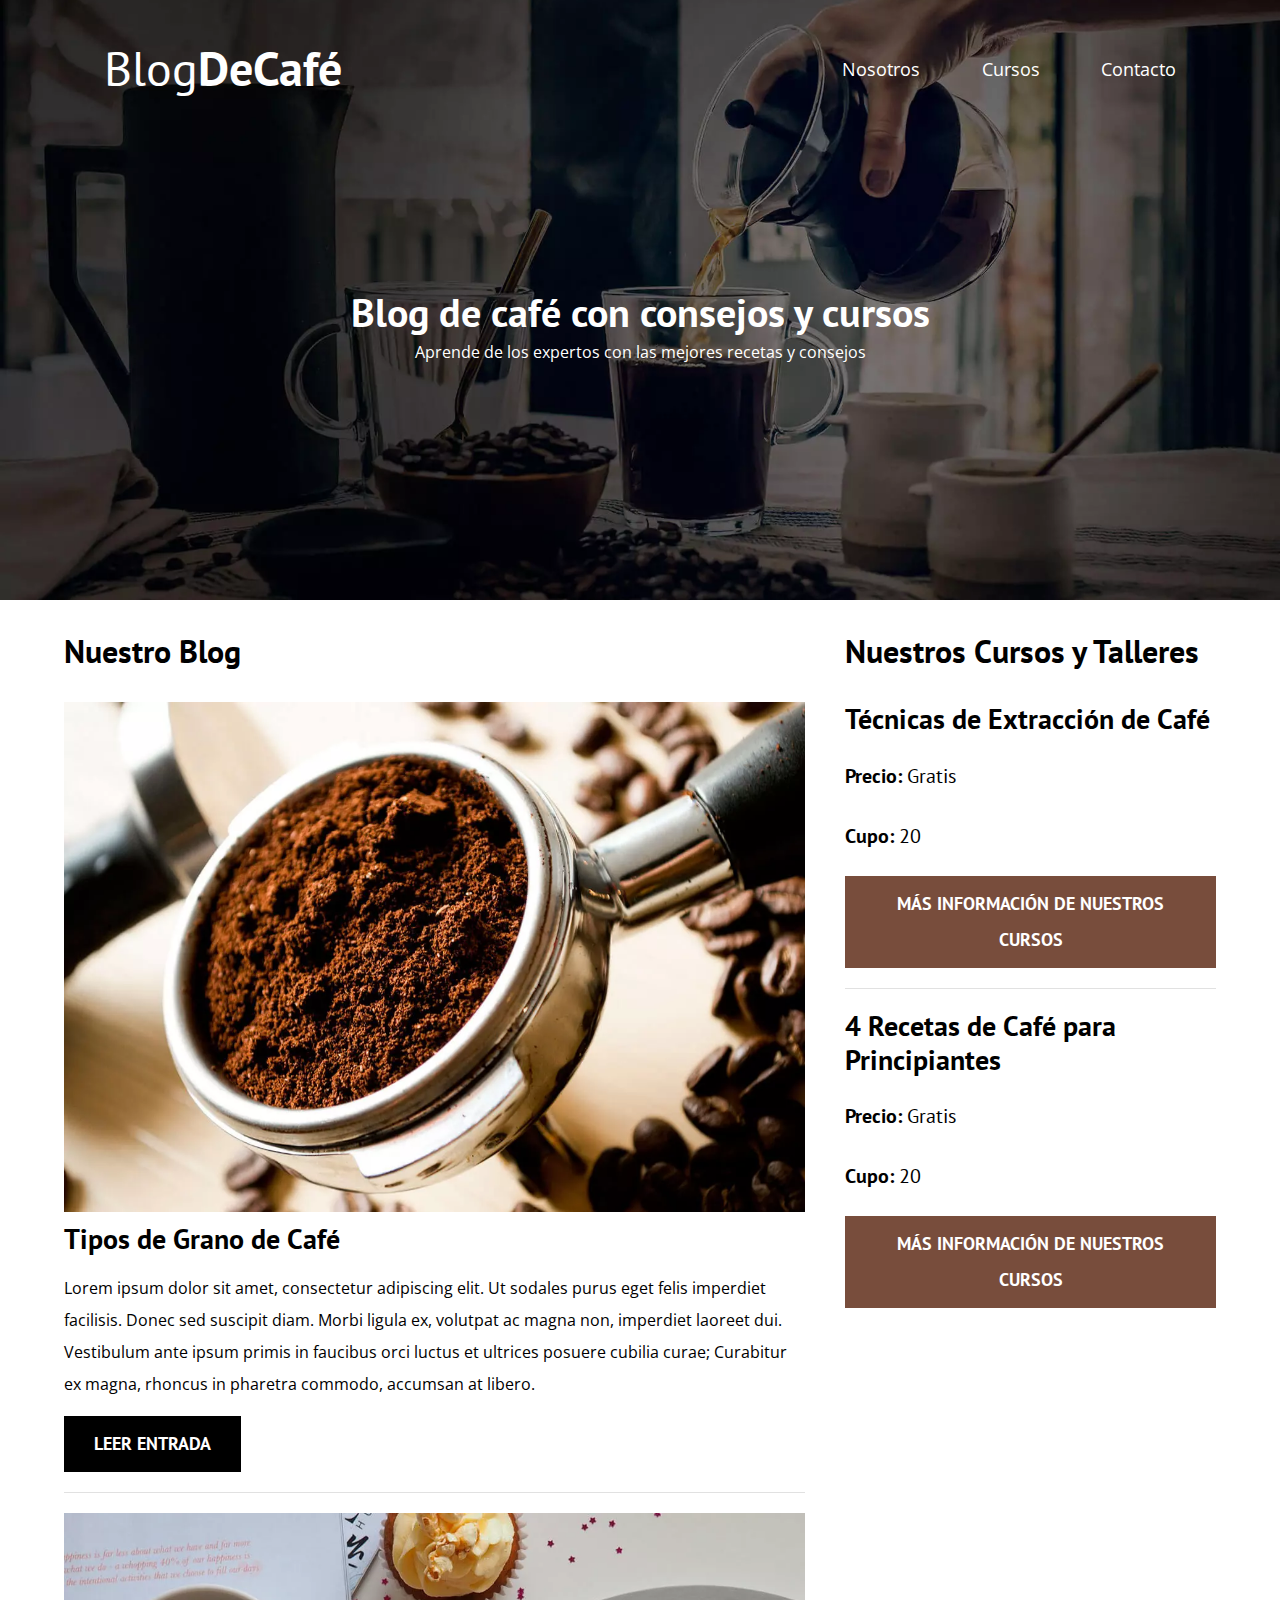
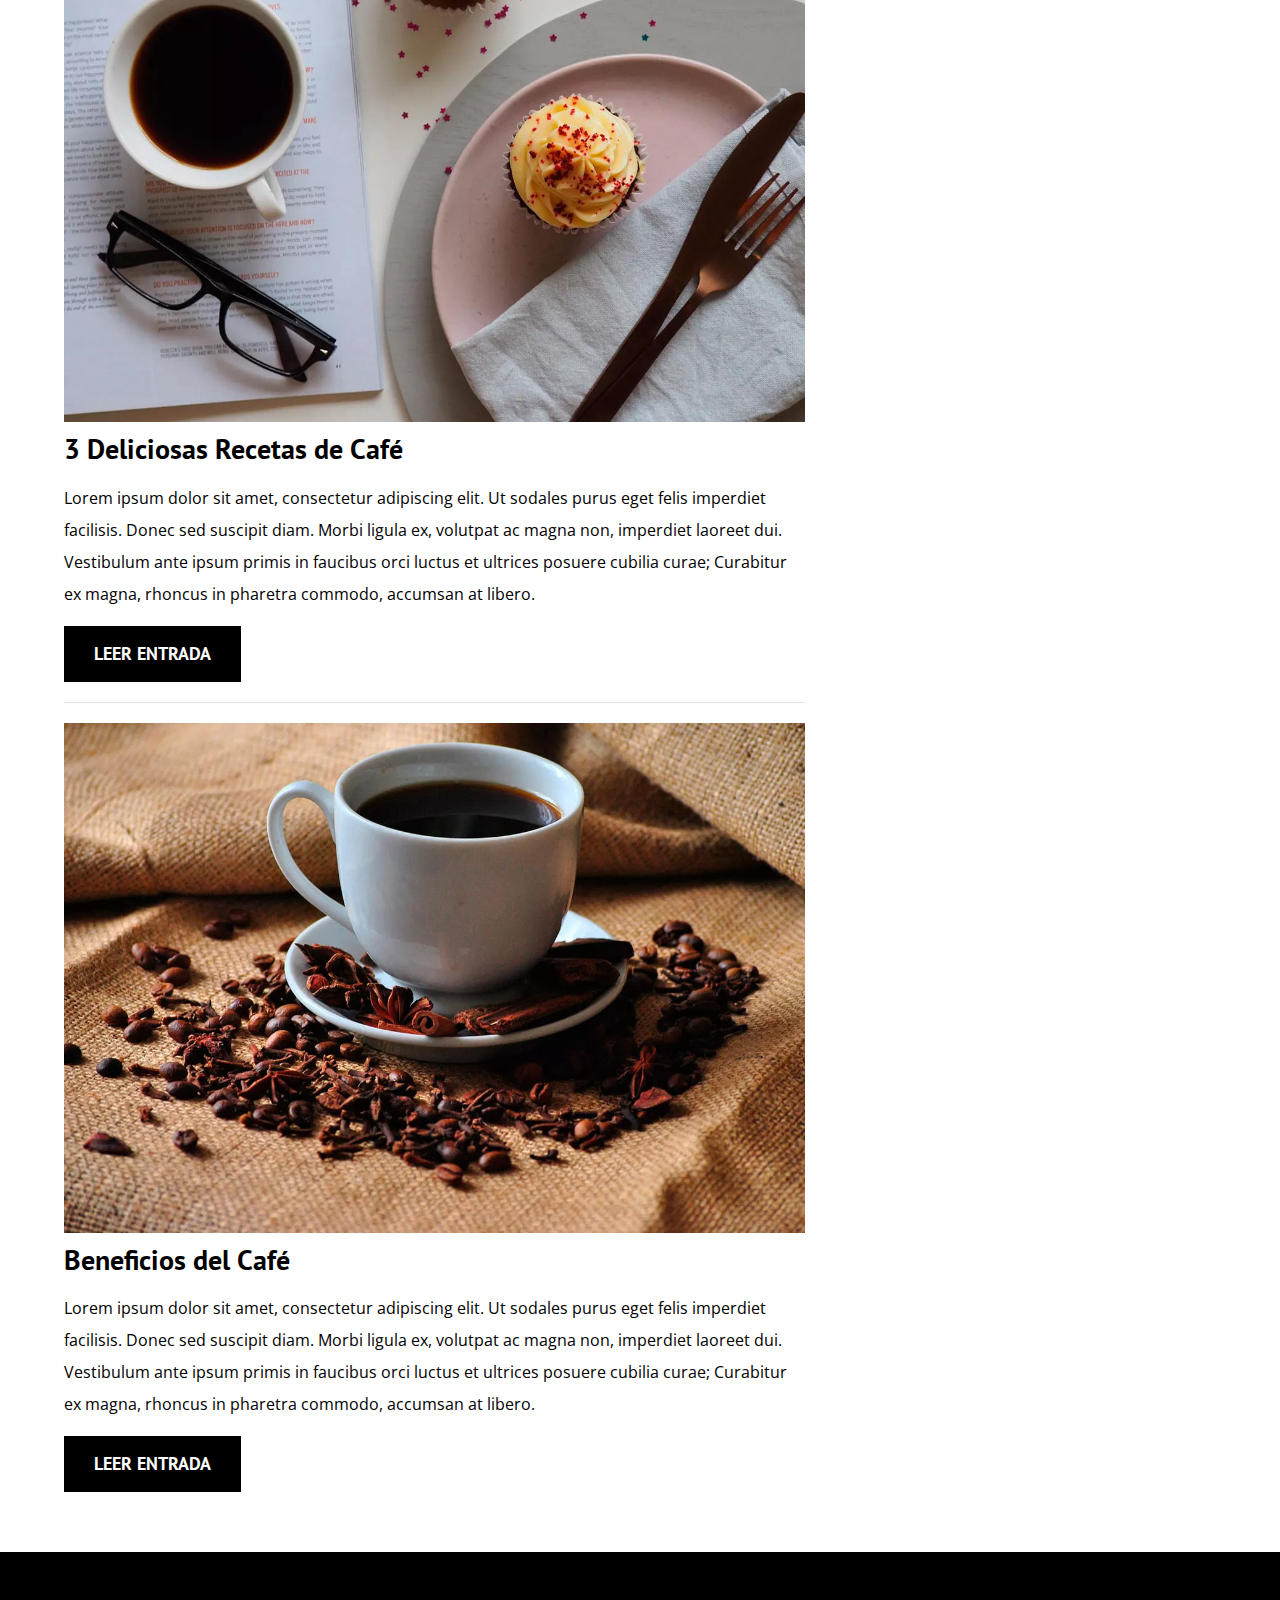
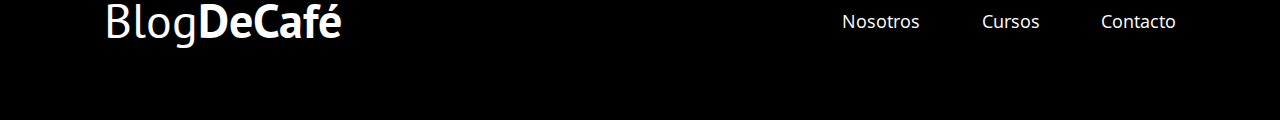
<file: index.html>
<!DOCTYPE html>
<html lang="en">
<head>
    <meta charset="UTF-8">
    <meta http-equiv="X-UA-Compatible" content="IE=edge">
    <meta name="viewport" content="width=device-width, initial-scale=1.0">
    <title>BlogDeCafé</title>
    <meta name="description" content="Página web de blog de café">
    
    <!--Preload-->

    <link rel="preload" href="css/normalize.css" as="style">
    <link rel="stylesheet" href="css/normalize.css">

    <link rel="preload" href="css/style.css" as="style">
    <link rel="stylesheet" href="css/style.css">

    <link rel="preload" href="https://fonts.googleapis.com/css2?family=Open+Sans&family=PT+Sans:wght@400;700&display=swap" crossorigin="crossorigin" as="font">
    <link href="https://fonts.googleapis.com/css2?family=Open+Sans&family=PT+Sans:wght@400;700&display=swap" rel="stylesheet">

</head>
<body>
    <header class="header">
        <div class="contenedor">
            <div class="barra">
                <a class="logo" href="index.html">
                    <h1 class="logo__nombre no-margin centrar-texto">Blog<span class="logo__bold">DeCafé</span></h1>
                </a>

                <nav class="navegacion">
                    <a href="nosotros.html" class="navegacion__enlace">Nosotros</a>
                    <a href="cursos.html" class="navegacion__enlace">Cursos</a>
                    <a href="contacto.html" class="navegacion__enlace">Contacto</a>

                </nav>
            </div>
        </div>

        <div class="header__texto">
            <h2 class="no-margin">Blog de café con consejos y cursos</h2>
            <p class="no-margin">Aprende de los expertos con las mejores recetas y consejos</p>
        </div>
    </header>

    <div class="contenedor contenido-ppal">
        <main class="blog">
            <h3>Nuestro Blog</h3>

            <article class="entrada">
                <div class="entrada__imagen">
                    <picture>
                        <source loading="lazy" srcset="img/blog1.webp" type="image/webp">
                        <img src="img/blog1.jpg" alt="imagen blog" loading="lazy">
                    </picture>
                </div>

                <div class="entrada__contenido">
                    <h4 class="no-margin">Tipos de Grano de Café</h4>
                        <p>Lorem ipsum dolor sit amet, consectetur adipiscing elit. Ut sodales purus eget felis imperdiet facilisis. Donec sed suscipit diam. Morbi ligula ex, volutpat ac magna non, imperdiet laoreet dui. Vestibulum ante ipsum primis in faucibus orci luctus et ultrices posuere cubilia curae; Curabitur ex magna, rhoncus in pharetra commodo, accumsan at libero. </p>
                   <a href="entrada.html" class="boton boton--primario">Leer Entrada</a>
                </div>
            </article>

            <article class="entrada">
                <div class="entrada__imagen">
                    <picture>
                        <source loading="lazy" srcset="img/blog2.webp" type="image/webp">
                        <img src="img/blog2.jpg" alt="imagen blog" loading="lazy">
                    </picture>
                </div>

                <div class="entrada__contenido">
                    <h4 class="no-margin">3 Deliciosas Recetas de Café</h4>
                        <p>Lorem ipsum dolor sit amet, consectetur adipiscing elit. Ut sodales purus eget felis imperdiet facilisis. Donec sed suscipit diam. Morbi ligula ex, volutpat ac magna non, imperdiet laoreet dui. Vestibulum ante ipsum primis in faucibus orci luctus et ultrices posuere cubilia curae; Curabitur ex magna, rhoncus in pharetra commodo, accumsan at libero. </p>
                   <a href="entrada.html" class="boton boton--primario">Leer Entrada</a>
                </div>
            </article>
            <article class="entrada">
                <div class="entrada__imagen">
                    <picture>
                        <source loading="lazy" srcset="img/blog3.webp" type="image/webp">
                        <img src="img/blog3.jpg" alt="imagen blog" loading="lazy">
                    </picture>
                </div>

                <div class="entrada__contenido">
                    <h4 class="no-margin">Beneficios del Café</h4>
                        <p>Lorem ipsum dolor sit amet, consectetur adipiscing elit. Ut sodales purus eget felis imperdiet facilisis. Donec sed suscipit diam. Morbi ligula ex, volutpat ac magna non, imperdiet laoreet dui. Vestibulum ante ipsum primis in faucibus orci luctus et ultrices posuere cubilia curae; Curabitur ex magna, rhoncus in pharetra commodo, accumsan at libero. </p>
                   <a href="entrada.html" class="boton boton--primario">Leer Entrada</a>
                </div>
            </article>

        </main>
        <aside class="sidebar">
            <h3>Nuestros Cursos y Talleres</h3>

            <ul class="cursos no-padding">
                <li class="widget-curso">
                    <h4 class="no-margin">Técnicas de Extracción de Café</h4>
                    <p class="widget-curso__label">Precio:
                        <span class="widget-curso__info">Gratis</span>
                    </p>
                    <p class="widget-curso__label">Cupo:
                        <span class="widget-curso__info">20</span>
                    </p>
                    <a href="cursos.html" class="boton boton--secundario">Más Información de nuestros cursos</a>
                </li>

                <li class="widget-curso">
                    <h4 class="no-margin">4 Recetas de Café para Principiantes</h4>
                    <p class="widget-curso__label">Precio:
                        <span class="widget-curso__info">Gratis</span>
                    </p>
                    <p class="widget-curso__label">Cupo:
                        <span class="widget-curso__info">20</span>
                    </p>
                    <a href="cursos.html" class="boton boton--secundario">Más Información de nuestros cursos</a>
                </li>

            </ul>

        </aside>
    </div>

    <footer class="footer">
        <div class="contenedor">
            <div class="barra">
                <a class="logo" href="index.html">
                    <h1 class="logo__nombre no-margin centrar-texto">Blog<span class="logo__bold">DeCafé</span></h1>
                </a>

                <nav class="navegacion">
                    <a href="nosotros.html" class="navegacion__enlace">Nosotros</a>
                    <a href="cursos.html" class="navegacion__enlace">Cursos</a>
                    <a href="contacto.html" class="navegacion__enlace">Contacto</a>

                </nav>
            </div>

        </div>
    </footer>

    <script src="js/modernizr.js"></script>
</body>
</html>
</file>
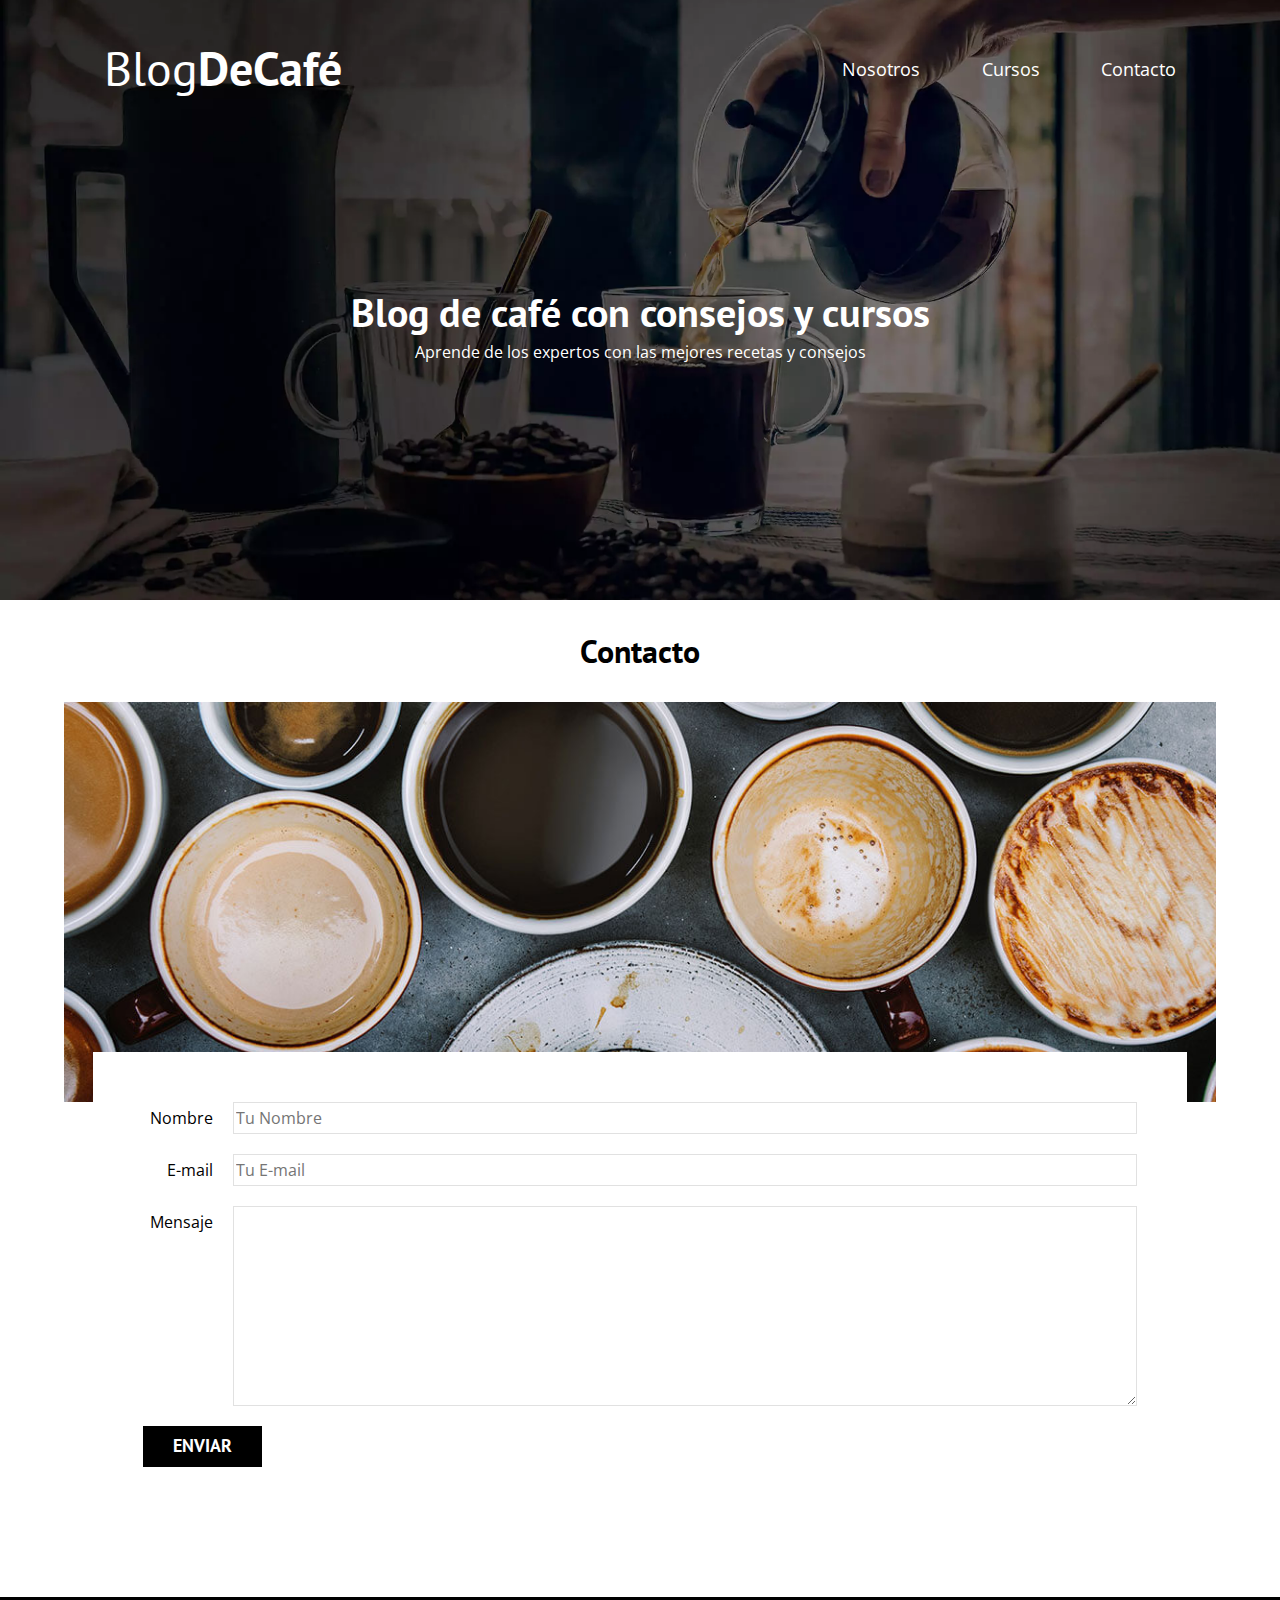
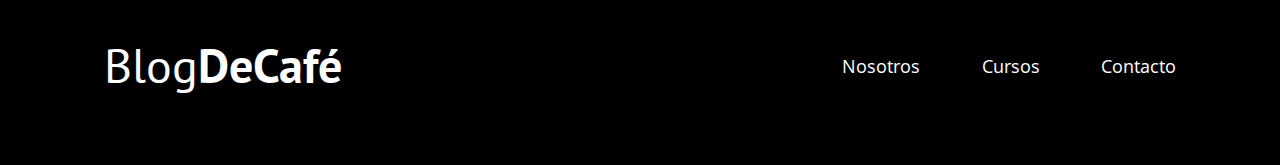
<file: contacto.html>
<!DOCTYPE html>
<html lang="en">
<head>
    <meta charset="UTF-8">
    <meta http-equiv="X-UA-Compatible" content="IE=edge">
    <meta name="viewport" content="width=device-width, initial-scale=1.0">
    <title>BlogDeCafé</title>
    <link rel="stylesheet" href="css/normalize.css">
    <link rel="preconnect" href="https://fonts.googleapis.com">
    <link rel="preconnect" href="https://fonts.gstatic.com" crossorigin>
    <link href="https://fonts.googleapis.com/css2?family=Open+Sans&family=PT+Sans:wght@400;700&display=swap" rel="stylesheet">
    <link rel="stylesheet" href="css/style.css">
</head>
<body>
    <header class="header">
        <div class="contenedor">
            <div class="barra">
                <a class="logo" href="index.html">
                    <h1 class="logo__nombre no-margin centrar-texto">Blog<span class="logo__bold">DeCafé</span></h1>
                </a>

                <nav class="navegacion">
                    <a href="nosotros.html" class="navegacion__enlace">Nosotros</a>
                    <a href="cursos.html" class="navegacion__enlace">Cursos</a>
                    <a href="contacto.html" class="navegacion__enlace">Contacto</a>

                </nav>
            </div>
        </div>

        <div class="header__texto">
            <h2 class="no-margin">Blog de café con consejos y cursos</h2>
            <p class="no-margin">Aprende de los expertos con las mejores recetas y consejos</p>
        </div>
    </header>

    <main class="contenedor">
        <h3 class="centrar-texto">Contacto</h3>
       
        <div class="contacto-bg"></div>

        <form class="formulario">
            <div class="campo">
                <label class="campo__label" for="nombre">Nombre</label>
                <input
                    class="campo__field" 
                    type="text" 
                    placeholder="Tu Nombre" 
                    id="nombre"
                    >
            </div>
        
            <div class="campo">
                <label class="campo__label" for="email">E-mail</label>
                <input 
                    class="campo__field"
                    type="email" 
                    placeholder="Tu E-mail" 
                    id="email"
                    >
            </div>

            <div class="campo">
                <label class="campo__label" for="mensaje">Mensaje</label>
                <textarea 
                    class="campo__field campo__field--textarea"
                    id="mensaje"
                ></textarea>
            </div>

            <div class="campo">
                <input 
                    type="submit" 
                    value="Enviar" 
                    class="boton boton--primario"
                    >
            </div>
                
        </form>
       
    </main>

    <footer class="footer">
        <div class="contenedor">
            <div class="barra">
                <a class="logo" href="index.html">
                    <h1 class="logo__nombre no-margin centrar-texto">Blog<span class="logo__bold">DeCafé</span></h1>
                </a>

                <nav class="navegacion">
                    <a href="nosotros.html" class="navegacion__enlace">Nosotros</a>
                    <a href="cursos.html" class="navegacion__enlace">Cursos</a>
                    <a href="contacto.html" class="navegacion__enlace">Contacto</a>

                </nav>
            </div>

        </div>
    </footer>

    <script src="js/modernizr.js"></script>
</body>
</html>
</file>
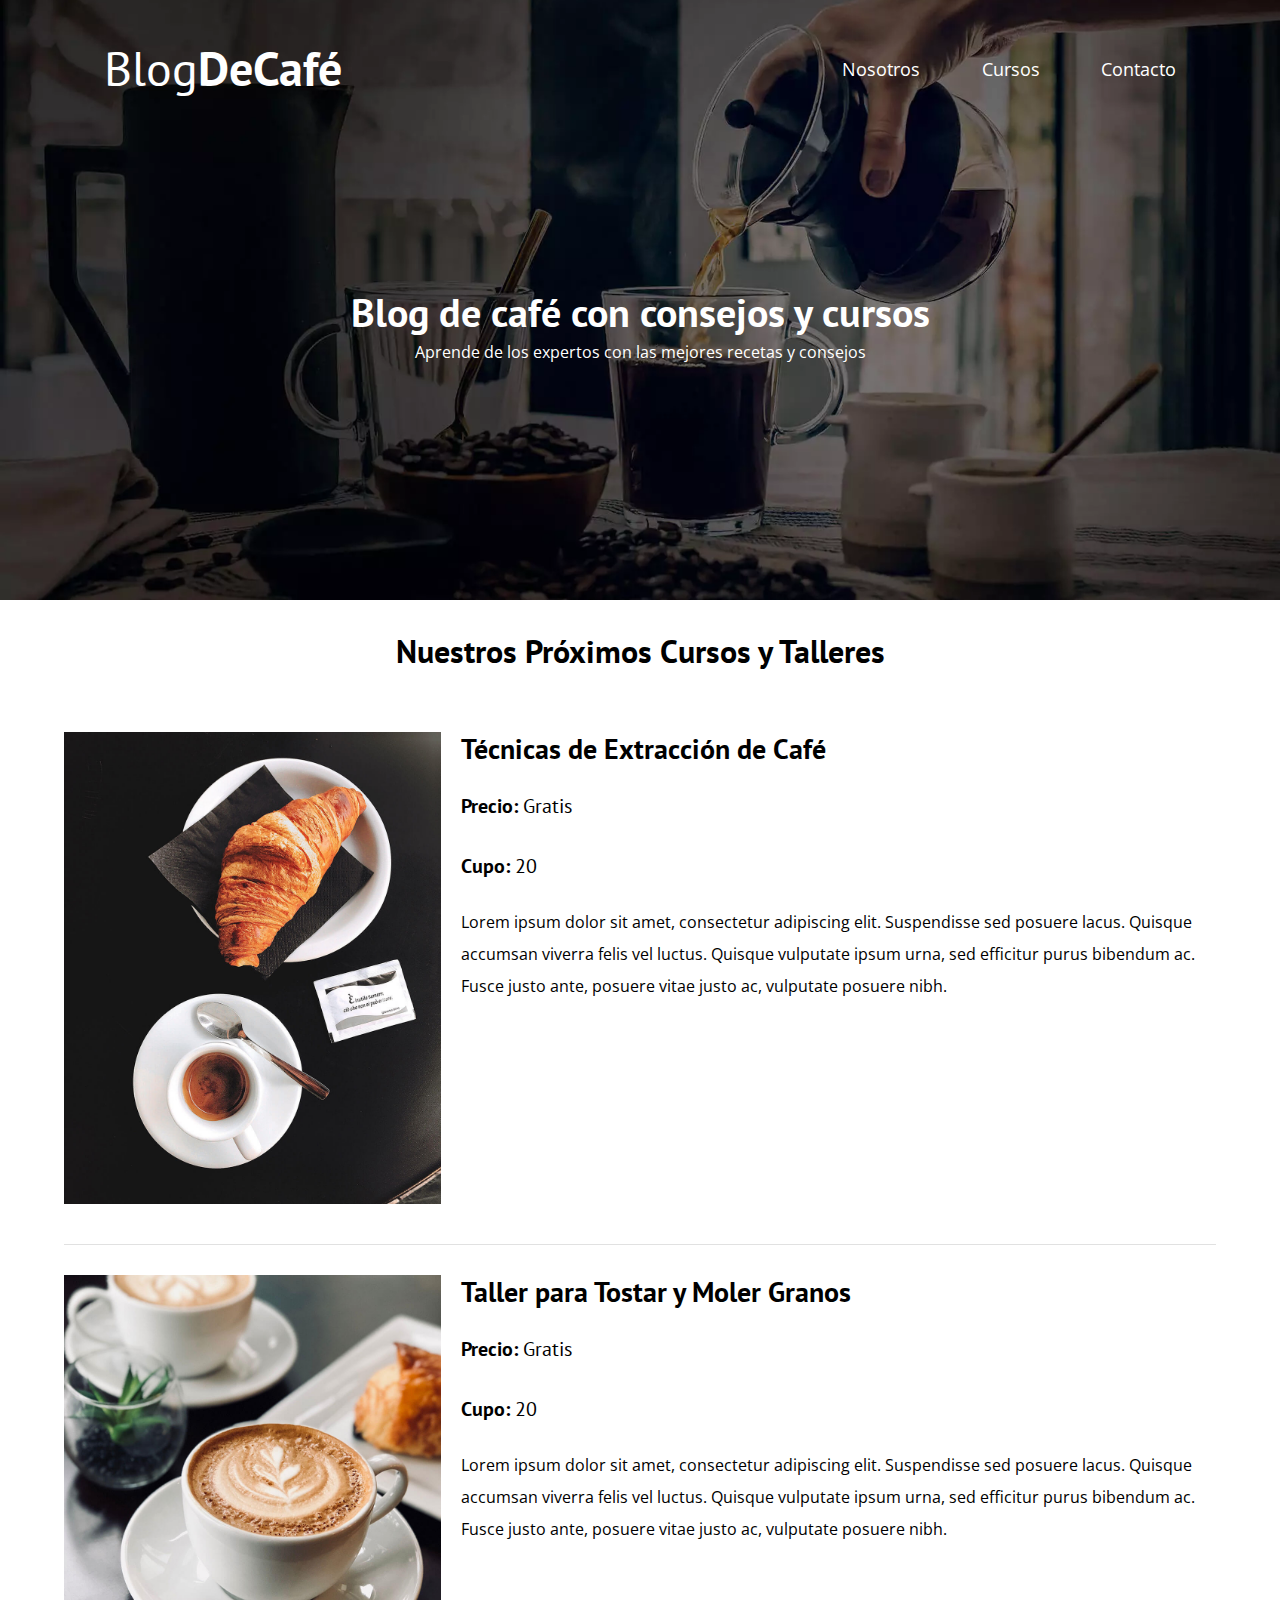
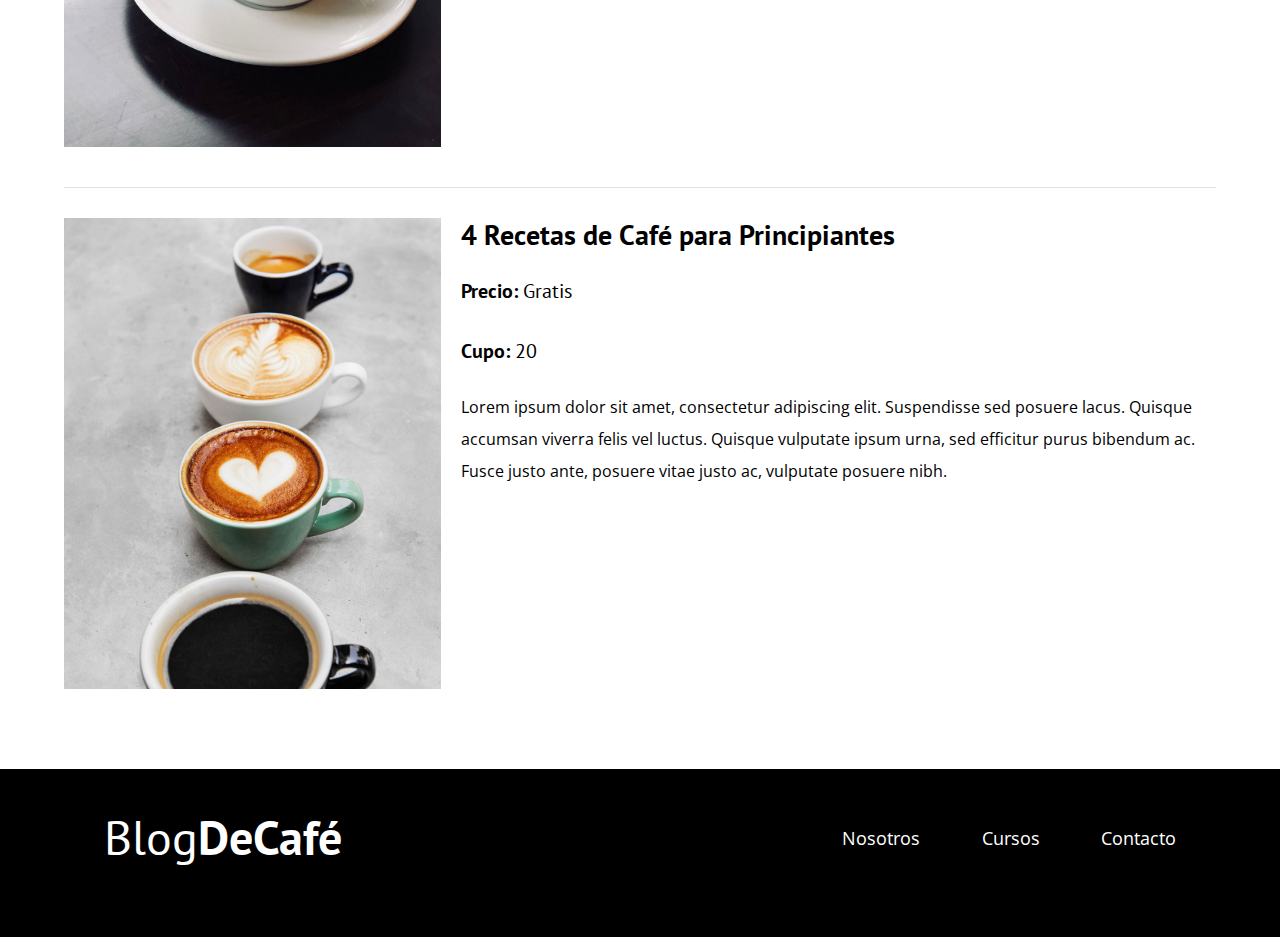
<file: cursos.html>
<!DOCTYPE html>
<html lang="en">
<head>
    <meta charset="UTF-8">
    <meta http-equiv="X-UA-Compatible" content="IE=edge">
    <meta name="viewport" content="width=device-width, initial-scale=1.0">
    <title>BlogDeCafé</title>
    <link rel="stylesheet" href="css/normalize.css">
    <link rel="preconnect" href="https://fonts.googleapis.com">
    <link rel="preconnect" href="https://fonts.gstatic.com" crossorigin>
    <link href="https://fonts.googleapis.com/css2?family=Open+Sans&family=PT+Sans:wght@400;700&display=swap" rel="stylesheet">
    <link rel="stylesheet" href="css/style.css">
</head>
<body>
    <header class="header">
        <div class="contenedor">
            <div class="barra">
                <a class="logo" href="index.html">
                    <h1 class="logo__nombre no-margin centrar-texto">Blog<span class="logo__bold">DeCafé</span></h1>
                </a>

                <nav class="navegacion">
                    <a href="nosotros.html" class="navegacion__enlace">Nosotros</a>
                    <a href="cursos.html" class="navegacion__enlace">Cursos</a>
                    <a href="contacto.html" class="navegacion__enlace">Contacto</a>

                </nav>
            </div>
        </div>

        <div class="header__texto">
            <h2 class="no-margin">Blog de café con consejos y cursos</h2>
            <p class="no-margin">Aprende de los expertos con las mejores recetas y consejos</p>
        </div>
    </header>

    <main class="contenedor">
        <h3 class="centrar-texto">Nuestros Próximos Cursos y Talleres</h3>

        <div class="curso">
            <div class="curso__imagen">
                <img src="img/curso1.jpg" alt="Imagen del curso">
            </div>

            <div class="curso_informacion">
                <h4 class="no-margin">Técnicas de Extracción de Café</h4>
                    <p class="curso__label">Precio:
                    <span class="curso__info">Gratis</span>
                    </p>
                    <p class="curso__label">Cupo:
                    <span class="curso__info">20</span>
                    </p>
                    
                    <p class="curso__descripcion">
                    Lorem ipsum dolor sit amet, consectetur adipiscing elit. Suspendisse sed posuere lacus. Quisque accumsan viverra felis vel luctus. Quisque vulputate ipsum urna, sed efficitur purus bibendum ac. Fusce justo ante, posuere vitae justo ac, vulputate posuere nibh. 
                    </p>
            </div><!--.curso__información -->
        </div> <!--.curso -->
    
        <div class="curso">
            <div class="curso__imagen">
                <img src="img/curso2.jpg" alt="Imagen del curso">
            </div>

            <div class="curso_informacion">
                <h4 class="no-margin">Taller para Tostar y Moler Granos</h4>
                    <p class="curso__label">Precio:
                    <span class="curso__info">Gratis</span>
                    </p>
                    <p class="curso__label">Cupo:
                    <span class="curso__info">20</span>
                    </p>
                    
                    <p class="curso__descripcion">
                    Lorem ipsum dolor sit amet, consectetur adipiscing elit. Suspendisse sed posuere lacus. Quisque accumsan viverra felis vel luctus. Quisque vulputate ipsum urna, sed efficitur purus bibendum ac. Fusce justo ante, posuere vitae justo ac, vulputate posuere nibh. 
                    </p>
            </div><!--.curso__información -->
        </div> <!--.curso -->

        <div class="curso">
            <div class="curso__imagen">
                <img src="img/curso3.jpg" alt="Imagen del curso">
            </div>

            <div class="curso_informacion">
                <h4 class="no-margin">4 Recetas de Café para Principiantes</h4>
                    <p class="curso__label">Precio:
                    <span class="curso__info">Gratis</span>
                    </p>
                    <p class="curso__label">Cupo:
                    <span class="curso__info">20</span>
                    </p>
                    
                    <p class="curso__descripcion">
                    Lorem ipsum dolor sit amet, consectetur adipiscing elit. Suspendisse sed posuere lacus. Quisque accumsan viverra felis vel luctus. Quisque vulputate ipsum urna, sed efficitur purus bibendum ac. Fusce justo ante, posuere vitae justo ac, vulputate posuere nibh. 
                    </p>
            </div><!--.curso__información -->
        </div> <!--.curso -->

    </main>

    <footer class="footer">
        <div class="contenedor">
            <div class="barra">
                <a class="logo" href="index.html">
                    <h1 class="logo__nombre no-margin centrar-texto">Blog<span class="logo__bold">DeCafé</span></h1>
                </a>

                <nav class="navegacion">
                    <a href="nosotros.html" class="navegacion__enlace">Nosotros</a>
                    <a href="cursos.html" class="navegacion__enlace">Cursos</a>
                    <a href="contacto.html" class="navegacion__enlace">Contacto</a>

                </nav>
            </div>

        </div>
    </footer>

    <script src="js/modernizr.js"></script>
</body>
</html>
</file>
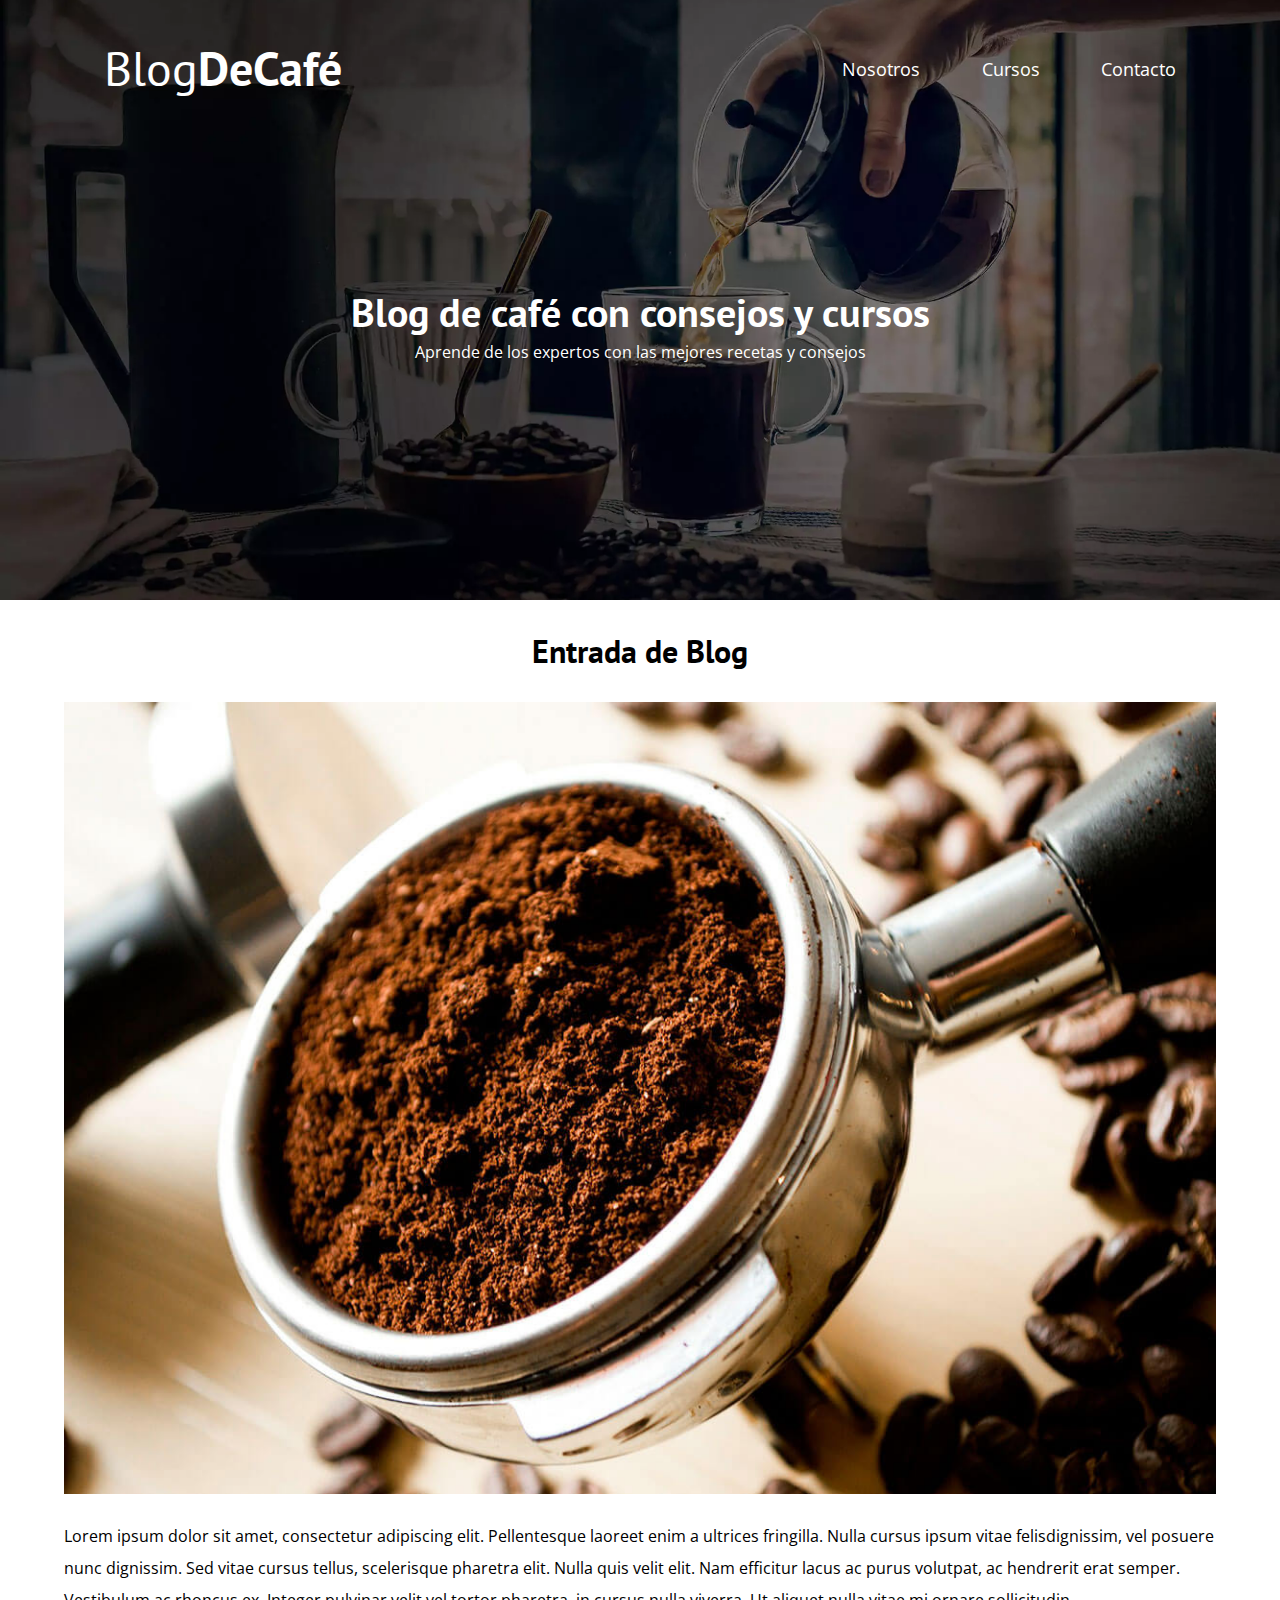
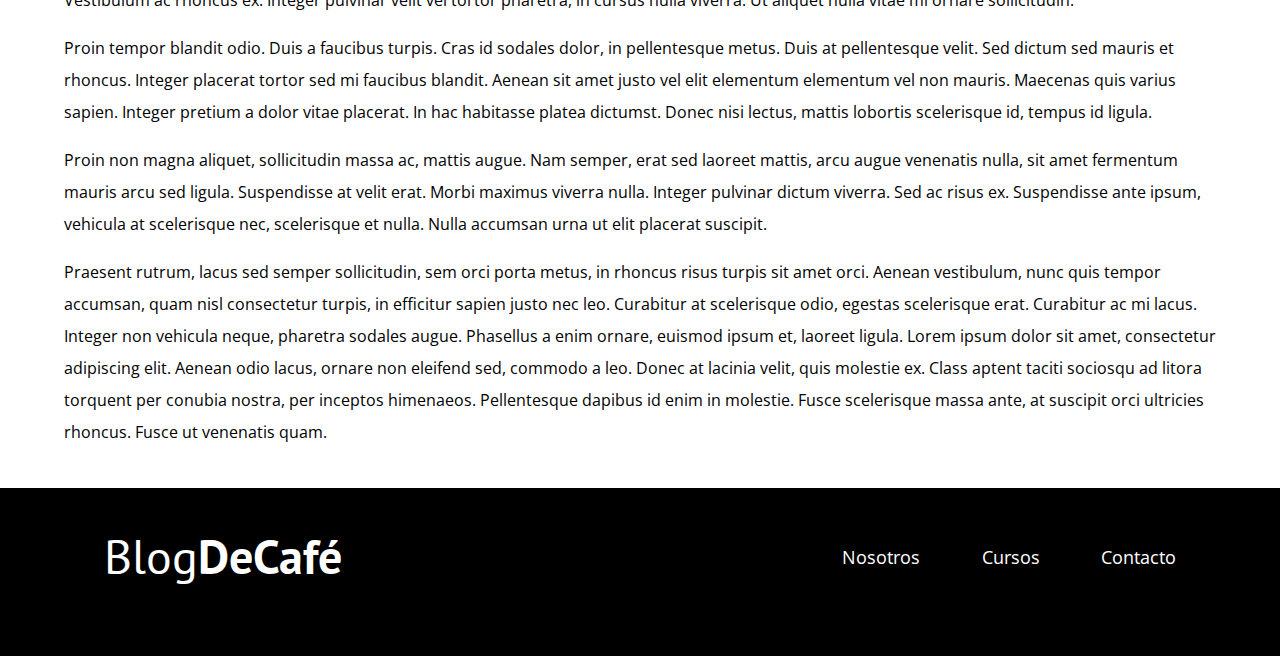
<file: entrada.html>
<!DOCTYPE html>
<html lang="en">
<head>
    <meta charset="UTF-8">
    <meta http-equiv="X-UA-Compatible" content="IE=edge">
    <meta name="viewport" content="width=device-width, initial-scale=1.0">
    <title>BlogDeCafé</title>
    <link rel="stylesheet" href="css/normalize.css">
    <link rel="preconnect" href="https://fonts.googleapis.com">
    <link rel="preconnect" href="https://fonts.gstatic.com" crossorigin>
    <link href="https://fonts.googleapis.com/css2?family=Open+Sans&family=PT+Sans:wght@400;700&display=swap" rel="stylesheet">
    <link rel="stylesheet" href="css/style.css">
</head>
<body>
    <header class="header">
        <div class="contenedor">
            <div class="barra">
                <a class="logo" href="index.html">
                    <h1 class="logo__nombre no-margin centrar-texto">Blog<span class="logo__bold">DeCafé</span></h1>
                </a>

                <nav class="navegacion">
                    <a href="nosotros.html" class="navegacion__enlace">Nosotros</a>
                    <a href="cursos.html" class="navegacion__enlace">Cursos</a>
                    <a href="contacto.html" class="navegacion__enlace">Contacto</a>

                </nav>
            </div>
        </div>

        <div class="header__texto">
            <h2 class="no-margin">Blog de café con consejos y cursos</h2>
            <p class="no-margin">Aprende de los expertos con las mejores recetas y consejos</p>
        </div>
    </header>

    <main class="contenedor">
        <h3 class="centrar-texto">Entrada de Blog</h3>

        <img src="img/blog1.jpg" alt="Imagen de Blog">

        <p> Lorem ipsum dolor sit amet, consectetur adipiscing elit. Pellentesque laoreet enim a ultrices fringilla. Nulla cursus ipsum vitae       felisdignissim, vel posuere nunc dignissim. Sed vitae cursus tellus, scelerisque pharetra elit. Nulla quis velit elit. Nam efficitur lacus ac purus volutpat, ac hendrerit erat semper. Vestibulum ac rhoncus ex. Integer pulvinar velit vel tortor pharetra, in cursus nulla viverra. Ut aliquet nulla vitae mi ornare sollicitudin.</p>

        <p> Proin tempor blandit odio. Duis a faucibus turpis. Cras id sodales dolor, in pellentesque metus. Duis at pellentesque velit. Sed dictum sed mauris et rhoncus. Integer placerat tortor sed mi faucibus blandit. Aenean sit amet justo vel elit elementum elementum vel non mauris. Maecenas quis varius sapien. Integer pretium a dolor vitae placerat. In hac habitasse platea dictumst. Donec nisi lectus, mattis lobortis scelerisque id, tempus id ligula.</p>
            
        <p>Proin non magna aliquet, sollicitudin massa ac, mattis augue. Nam semper, erat sed laoreet mattis, arcu augue venenatis nulla, sit amet fermentum mauris arcu sed ligula. Suspendisse at velit erat. Morbi maximus viverra nulla. Integer pulvinar dictum viverra. Sed ac risus ex. Suspendisse ante ipsum, vehicula at scelerisque nec, scelerisque et nulla. Nulla accumsan urna ut elit placerat suscipit.</p>
            
        <p>Praesent rutrum, lacus sed semper sollicitudin, sem orci porta metus, in rhoncus risus turpis sit amet orci. Aenean vestibulum, nunc quis tempor accumsan, quam nisl consectetur turpis, in efficitur sapien justo nec leo. Curabitur at scelerisque odio, egestas scelerisque erat. Curabitur ac mi lacus. Integer non vehicula neque, pharetra sodales augue. Phasellus a enim ornare, euismod ipsum et, laoreet ligula. Lorem ipsum dolor sit amet, consectetur adipiscing elit. Aenean odio lacus, ornare non eleifend sed, commodo a leo. Donec at lacinia velit, quis molestie ex. Class aptent taciti sociosqu ad litora torquent per conubia nostra, per inceptos himenaeos. Pellentesque dapibus id enim in molestie. Fusce scelerisque massa ante, at suscipit orci ultricies rhoncus. Fusce ut venenatis quam.</p>

        
    </main>

    <footer class="footer">
        <div class="contenedor">
            <div class="barra">
                <a class="logo" href="index.html">
                    <h1 class="logo__nombre no-margin centrar-texto">Blog<span class="logo__bold">DeCafé</span></h1>
                </a>

                <nav class="navegacion">
                    <a href="nosotros.html" class="navegacion__enlace">Nosotros</a>
                    <a href="cursos.html" class="navegacion__enlace">Cursos</a>
                    <a href="contacto.html" class="navegacion__enlace">Contacto</a>

                </nav>
            </div>

        </div>
    </footer>

    <script src="js/modernizr.js"></script>
</body>
</html>
</file>
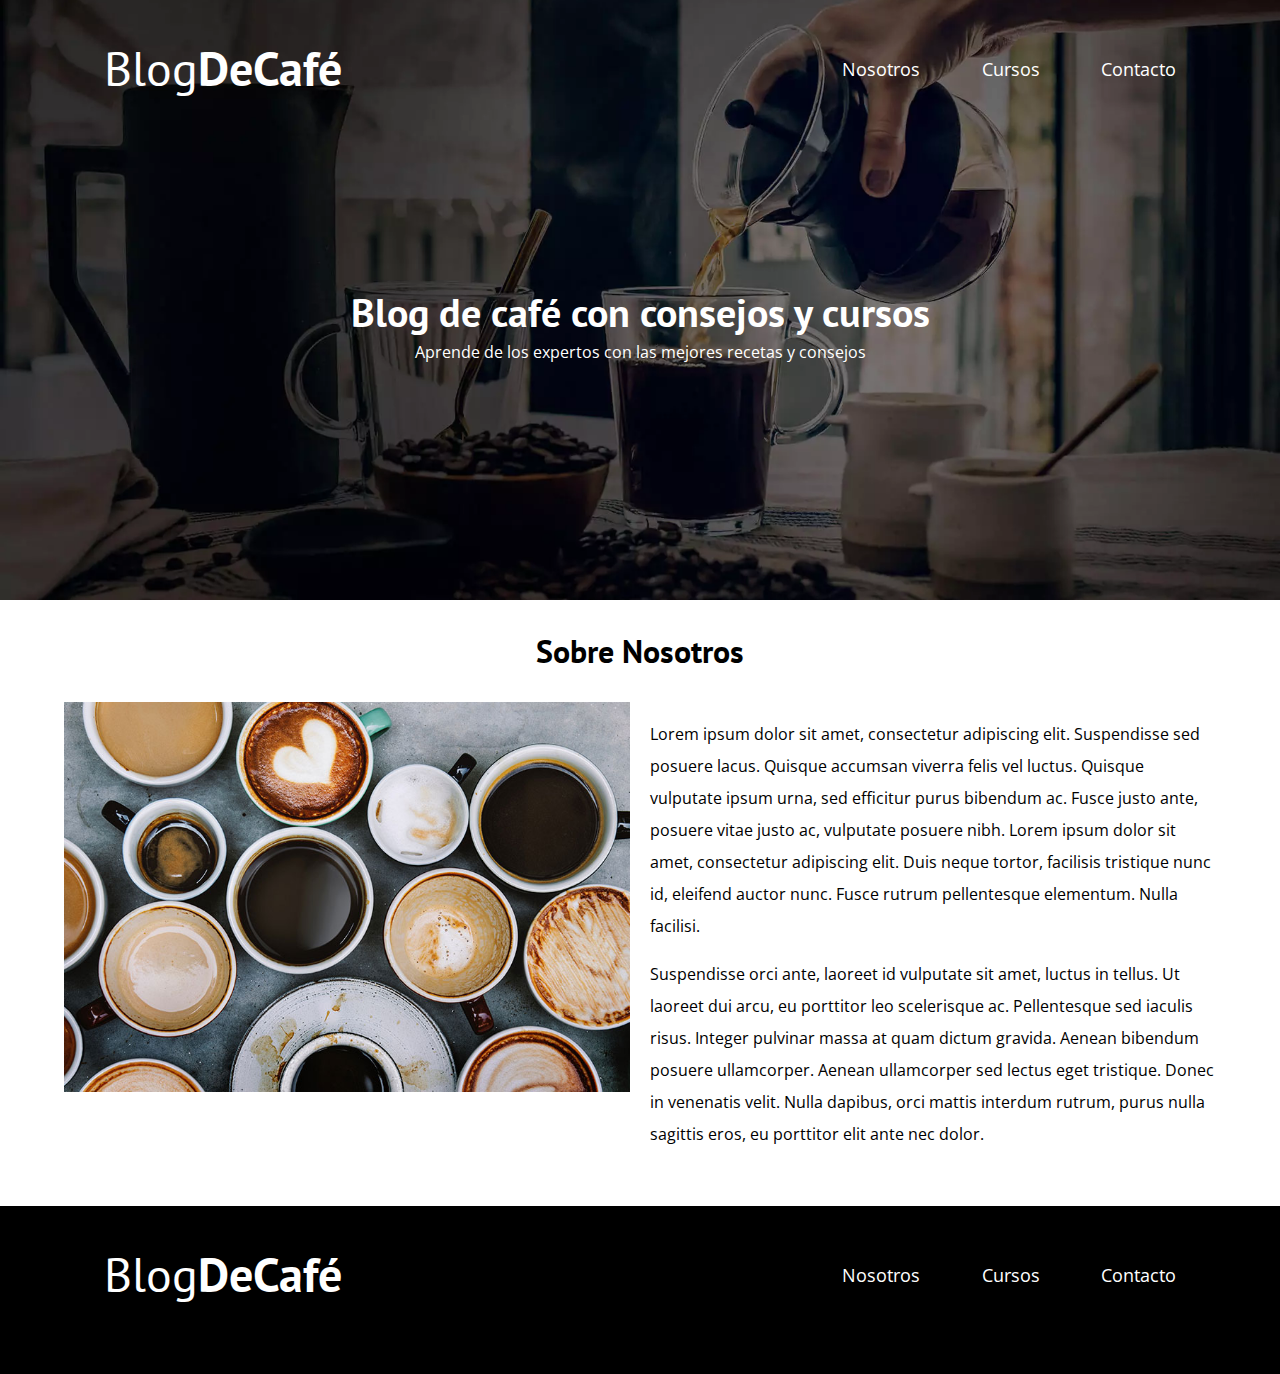
<file: nosotros.html>
<!DOCTYPE html>
<html lang="en">
<head>
    <meta charset="UTF-8">
    <meta http-equiv="X-UA-Compatible" content="IE=edge">
    <meta name="viewport" content="width=device-width, initial-scale=1.0">
    <title>BlogDeCafé</title>
    <link rel="stylesheet" href="css/normalize.css">
    <link rel="preconnect" href="https://fonts.googleapis.com">
    <link rel="preconnect" href="https://fonts.gstatic.com" crossorigin>
    <link href="https://fonts.googleapis.com/css2?family=Open+Sans&family=PT+Sans:wght@400;700&display=swap" rel="stylesheet">
    <link rel="stylesheet" href="css/style.css">
</head>
<body>
    <header class="header">
        <div class="contenedor">
            <div class="barra">
                <a class="logo" href="index.html">
                    <h1 class="logo__nombre no-margin centrar-texto">Blog<span class="logo__bold">DeCafé</span></h1>
                </a>

                <nav class="navegacion">
                    <a href="nosotros.html" class="navegacion__enlace">Nosotros</a>
                    <a href="cursos.html" class="navegacion__enlace">Cursos</a>
                    <a href="contacto.html" class="navegacion__enlace">Contacto</a>

                </nav>
            </div>
        </div>

        <div class="header__texto">
            <h2 class="no-margin">Blog de café con consejos y cursos</h2>
            <p class="no-margin">Aprende de los expertos con las mejores recetas y consejos</p>
        </div>
    </header>

    <main class="contenedor">
        <h3 class="centrar-texto">Sobre Nosotros</h3>

        <div class="sobre-nosotros">
            <div class="sobre-nosotros__imagen">
                <img src="img/nosotros.jpg" alt="imagen nosotros">
            </div>
            <div class="sobre-nosotros__texto">
                <p>Lorem ipsum dolor sit amet, consectetur adipiscing elit. Suspendisse sed posuere lacus. Quisque accumsan viverra felis vel luctus. Quisque vulputate ipsum urna, sed efficitur purus bibendum ac. Fusce justo ante, posuere vitae justo ac, vulputate posuere nibh. Lorem ipsum dolor sit amet, consectetur adipiscing elit. Duis neque tortor, facilisis tristique nunc id, eleifend auctor nunc. Fusce rutrum pellentesque elementum. Nulla facilisi.</p>
                <p>Suspendisse orci ante, laoreet id vulputate sit amet, luctus in tellus. Ut laoreet dui arcu, eu porttitor leo scelerisque ac. Pellentesque sed iaculis risus. Integer pulvinar massa at quam dictum gravida. Aenean bibendum posuere ullamcorper. Aenean ullamcorper sed lectus eget tristique. Donec in venenatis velit. Nulla dapibus, orci mattis interdum rutrum, purus nulla sagittis eros, eu porttitor elit ante nec dolor.</p>
            </div>
        </div>
    </main>

    <footer class="footer">
        <div class="contenedor">
            <div class="barra">
                <a class="logo" href="index.html">
                    <h1 class="logo__nombre no-margin centrar-texto">Blog<span class="logo__bold">DeCafé</span></h1>
                </a>

                <nav class="navegacion">
                    <a href="nosotros.html" class="navegacion__enlace">Nosotros</a>
                    <a href="cursos.html" class="navegacion__enlace">Cursos</a>
                    <a href="contacto.html" class="navegacion__enlace">Contacto</a>

                </nav>
            </div>

        </div>
    </footer>

    <script src="js/modernizr.js"></script>
</body>
</html>
</file>
<file: css/style.css>
:root{
    --fuenteHeading: "PT Sans", sans-serif;
    --fuenteParrafos: "Open Sans", sans-serif;

    --primario: #784d3c;
    --gris:#e1e1e1;
    --blanco: #ffffff;
    --negro: #000000;
}

html{
    box-sizing: border-box;
    font-size: 62.5%; /*1 rem = 10px */
}
*, * :before,*:after {
    box-sizing: inherit;
}
body{
    font-family: var(--fuenteParrafos);
    font-size: 1.6rem;
    line-height: 2;
}
/** Globales **/
.contenedor{
    max-width: 120rem;
    width: 90%;
    margin: 0 auto;
}
a{
    text-decoration: none;
}
h1,h2,h3,h4{
    font-family: var(--fuenteHeading);
    line-height: 1.2;
}
h1{
    font-size: 4.8rem;
}
h2{
    font-size: 4rem;
}
h3{
    font-size: 3.2rem;
}
h4{
    font-size: 2.8rem;
}
img{
    max-width: 100%;
}

/** Utilidades**/
.no-margin{
    margin: 0;
}
.no-padding{
    padding: 0;
}
.centrar-texto{
    text-align: center;
}
/**Header**/
.webp .header {
    background-image: url(../img/banner.webp);
}
.no-webp .header{
    background-image: url(../img/banner.jpg);
}
.header{
    height: 60rem;
    background-size: cover;
    background-repeat: no-repeat;
    background-position: center center;
}
.header__texto{
    text-align: center;
    color: var(--blanco);
    margin-top: 5rem;
}
@media (min-width: 768px) {
    .header__texto{
        margin-top: 15rem;
    }
}
.barra{
    padding: 4rem;
}
@media (min-width: 768px) {
    .barra {
        display: flex;
        justify-content: space-between;
        align-items: center;
    }   
}
.logo{
    color: var(--blanco);
}
.logo__nombre{
    font-weight: 400;
}
.logo__bold{
    font-weight: 700
}

@media (min-width: 768px) {
    .navegacion{
        display: flex;
        justify-content: space-between;
    }    
    .navegacion{
        flex: 0 0 calc(33% - 2rem);
    }
}
.navegacion__enlace{
    display: block;
    text-align: center;
    font-size: 1.8rem;
    color: var(--blanco);
}
@media (min-width: 768px) {
    .contenido-ppal{
        display: grid;
        grid-template-columns: 2fr 1fr;
        column-gap: 4rem;
    }
}

/** Blog **/
.entrada{
    border-bottom: 1px solid var(--gris);
    margin-bottom: 2rem;
}
.entrada:last-of-type{
    border: none;
    margin-bottom: 0;
}

.boton{
    display: block;
    font-family: var(--fuenteHeading);
    color: var(--blanco);
    text-align: center;
    padding: 1rem 3rem;
    font-size: 1.8rem;
    text-transform: uppercase;
    font-weight: 700;
    margin-bottom: 2rem;
    border: none;
}
@media (min-width: 768px) {
    .boton {
        display: inline-block;
    }
}
.boton:hover{
    cursor: pointer;
}
.boton--primario{
    background-color: var(--negro);
}
.boton--secundario{
    background-color: var(--primario);
}

.cursos{
    list-style: none;
}

.widget-curso{
    border-bottom: 1px solid var(--gris);
    margin-bottom: 2rem;
}
.widget-curso:last-of-type{
    border: none;
    margin-bottom: 0;
}
.widget-curso__label{
    font-family: var(--fuenteHeading);
    font-weight: bold;
}
.widget-curso__info{
    font-weight: normal;
}
.widget-curso__label,
.widget-curso__info {
    font-size: 2rem;
}
.footer{
    background-color: var(--negro);
    padding-bottom: 3rem;
    margin-top: 4rem;
}

/**Sobre Nosotros**/
@media (min-width: 768px) {
    /**Con Flex**/
    /*.sobre-nosotros{
        display: flex;
        justify-content: space-between;
    }
    .sobre-nosotros__imagen,
    .sobre-nosotros__texto{
        flex-basis: calc(50% - 1rem);
    }*/

    /**con Grid**/
    .sobre-nosotros{
        display: grid;
        grid-template-columns: repeat(2, 1fr);
        column-gap: 2rem;
    }

}

/**Cursos**/
.curso{
    padding: 3rem 0;
    border-bottom: 1px solid var(--gris);
}
@media (min-width: 768px) {
    .curso{
        display: grid;
        grid-template-columns: 1fr 2fr;
        column-gap: 2rem;
    }
}
.curso:last-of-type{
    border: none;
}
.curso__label{
    font-family: var(--fuenteHeading);
    font-weight: bold;
}
.curso__info{
    font-weight: normal;
}
.curso__label,
.curso__info {
    font-size: 2rem;
}

/**Contacto**/
.contacto-bg{
    background-image: url(../img/contacto.jpg);
    height: 40rem;
    background-size: cover;
    background-repeat: no-repeat;
}

.formulario{
    background-color: var(--blanco);
    margin: -5rem auto 0 auto;
    width: 95%;
    padding: 5rem;
}

.campo{
    display: flex;
    margin-bottom: 2rem;
}

.campo__label{
    flex: 0 0 9rem;
    text-align: right;
    padding-right: 2rem;
}

.campo__field{
    flex: 1;
    border: 1px solid var(--gris);
}

.campo__field--textarea{
    height: 20rem;
}
</file>
